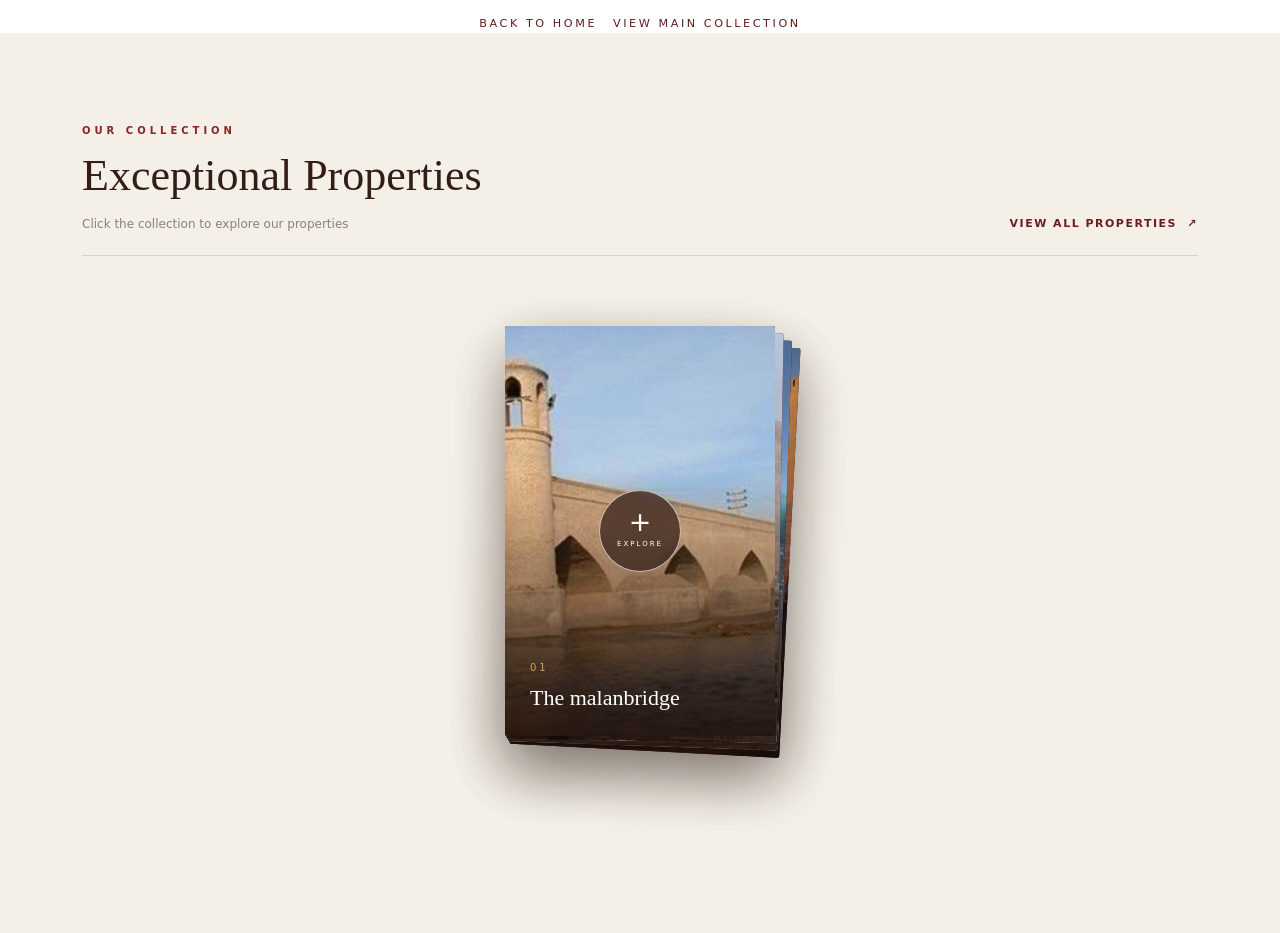
<file: marjan.html>
<!doctype html>
<html lang="en">
  <head>
    <meta charset="UTF-8" />
    <meta name="viewport" content="width=device-width, initial-scale=1.0" />
    <title>Document</title>

    <link rel="stylesheet" href="marjan.css" />
    <link
      href="https://cdn.jsdelivr.net/npm/bootstrap@5.3.3/dist/css/bootstrap.min.css"
      rel="stylesheet"
    />

    <link
      rel="stylesheet"
      href="https://cdnjs.cloudflare.com/ajax/libs/font-awesome/6.5.2/css/all.min.css"
    />
  </head>
  <body>
    <nav class="top-nav">
      <a href="index.html">Back to home</a>
      <a href="index.html#properties">View main collection</a>
    </nav>

    <section class="properties-section">
      <div class="container">
        <div class="properties-header">
          <div class="header-text">
            <span class="section-label"> OUR COLLECTION </span>

            <h2>Exceptional Properties</h2>

            <p>Click the collection to explore our properties</p>
          </div>

          <a href="index.html#properties" class="view-all">
            VIEW ALL PROPERTIES
            <span>↗</span>
          </a>
        </div>

        <div class="property-stack" id="propertyStack">
          <div class="property-card card-1">
            <div class="property-image">
              <img src="images/malanbridge.jpg" alt="The Westbourne House" />

              <div class="image-overlay">
                <div class="property-info">
                  <span> 01 </span>

                  <h3>The malanbridge</h3>
                </div>
              </div>
            </div>
          </div>

          <div class="property-card card-2">
            <div class="property-image">
              <img src="images/minarets.jpg" alt="Villa Hellerza" />

              <div class="image-overlay">
                <div class="property-info">
                  <span> 02 </span>

                  <h3>the minarets</h3>
                </div>
              </div>
            </div>
          </div>

          <div class="property-card card-3">
            <div class="property-image">
              <img src="images/mosque.jpg" alt="The Grange" />

              <div class="image-overlay">
                <div class="property-info">
                  <span> 03 </span>

                  <h3>The mosque</h3>
                </div>
              </div>
            </div>
          </div>

          <div class="property-card card-4">
            <div class="property-image">
              <img
                src="images/second catediral.jpg"
                alt="Kensington Residence"
              />

              <div class="image-overlay">
                <div class="property-info">
                  <span> 04 </span>

                  <h3>the catediral</h3>
                </div>
              </div>
            </div>
          </div>

          <button
            type="button"
            class="stack-button"
            id="stackButton"
            aria-label="Explore properties"
          >
            <span class="plus"> + </span>

            <span class="explore-text"> EXPLORE </span>
          </button>
        </div>
      </div>
    </section>

    <script>
      const stack = document.getElementById("propertyStack");

      const button = document.getElementById("stackButton");

      button.addEventListener("click", function () {
        stack.classList.toggle("open");
      });
    </script>
  </body>
</html>
</file>
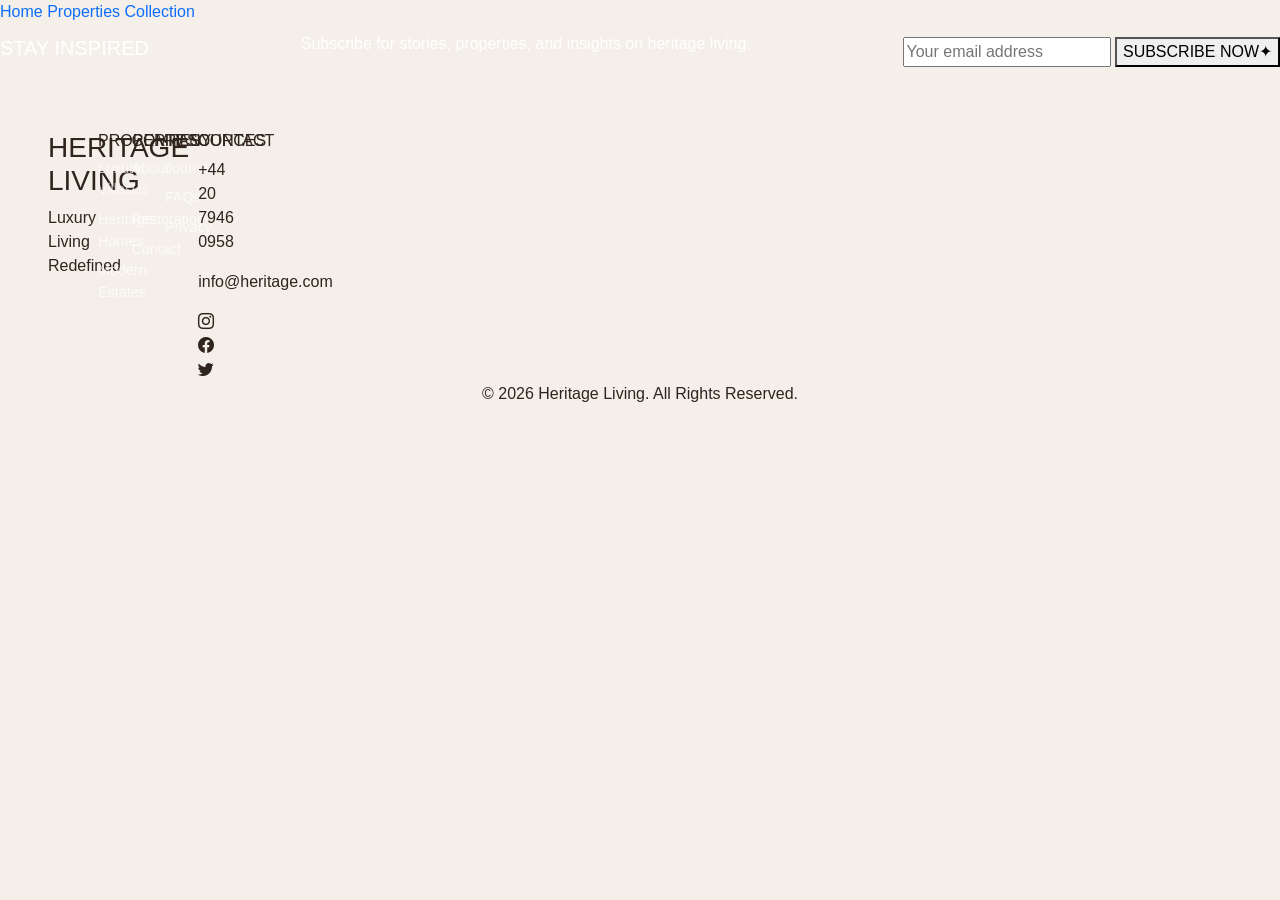
<file: sadiah.html>
<!doctype html>
<html lang="en">
  <head>
    <meta charset="UTF-8" />
    <meta name="viewport" content="width=device-width, initial-scale=1.0" />
    <title>Document</title>

    <link
      href="https://cdn.jsdelivr.net/npm/bootstrap@5.3.3/dist/css/bootstrap.min.css"
      rel="stylesheet"
    />

    <!-- Bootstrap Icons -->
    <link
      href="https://cdn.jsdelivr.net/npm/bootstrap-icons@1.11.3/font/bootstrap-icons.css"
      rel="stylesheet"
    />

    <!-- Fonts -->
    <link
      href="https://fonts.googleapis.com/css2?family=Playfair+Display:wght@600&family=Montserrat:wght@300;400&display=swap"
      rel="stylesheet"
    />

    <!-- CSS -->
    <link rel="stylesheet" href="style.css?v=20260930-3" />
  </head>
  <body>
    <nav class="mini-nav">
      <a href="index.html">Home</a>
      <a href="index.html#properties">Properties</a>
      <a href="marjan.html">Collection</a>
    </nav>

    <footer>
      <div class="footer-top text-center text-white">
        <h5>STAY INSPIRED</h5>
        <p>
          Subscribe for stories, properties, and insights on heritage living.
        </p>

        <div class="subscribe-box">
          <input type="email" placeholder="Your email address" />
          <button>SUBSCRIBE NOW✦</button>
        </div>
      </div>

      <div class="footer-main">
        <div class="container-fluid px-3 px-md-5">
          <div class="row g-4">
            <div class="col-12 col-sm-6 col-md-3">
              <h3 class="logo">HERITAGE<br /><span>LIVING</span></h3>
              <p class="small-text">Luxury Living Redefined</p>
            </div>

            <div class="col-12 col-sm-6 col-md-2">
              <h6>PROPERTIES</h6>
              <ul>
                <li><a href="index.html#properties">Luxury Villas</a></li>
                <li><a href="index.html#properties">Heritage Homes</a></li>
                <li><a href="marjan.html">Modern Estates</a></li>
              </ul>
            </div>

            <div class="col-12 col-sm-6 col-md-2">
              <h6>COMPANY</h6>
              <ul>
                <li><a href="about.html">About Us</a></li>
                <li><a href="index.html#restoration">Restoration</a></li>
                <li><a href="about.html">Contact</a></li>
              </ul>
            </div>

            <div class="col-12 col-sm-6 col-md-2">
              <h6>RESOURCES</h6>
              <ul>
                <li><a href="shakofa.html">Journal</a></li>
                <li><a href="index.html#stories">FAQs</a></li>
                <li><a href="index.html">Privacy</a></li>
              </ul>
            </div>

            <div class="col-12 col-sm-6 col-md-3">
              <h6>CONTACT</h6>
              <p>+44 20 7946 0958</p>
              <p>info@heritage.com</p>

              <div class="social-icons">
                <i class="bi bi-instagram"></i>
                <i class="bi bi-facebook"></i>
                <i class="bi bi-twitter"></i>
              </div>
            </div>
          </div>
        </div>
      </div>

      <div class="footer-bottom text-center">
        © 2026 Heritage Living. All Rights Reserved.
      </div>
    </footer>
  </body>
</html>
</file>
<file: marjan.css>
* {
  box-sizing: border-box;
}

body {
  margin: 0;

  background: #f4f0e8;

  font-family: Arial, sans-serif;
}

.top-nav {
  display: flex;
  justify-content: center;
  gap: 1rem;
  padding: 1rem 1.5rem 0;
  font-size: 0.7rem;
  letter-spacing: 0.16rem;
  text-transform: uppercase;
}

.top-nav a {
  color: #5f1d1d;
  text-decoration: none;
  transition:
    opacity 0.25s ease,
    transform 0.25s ease;
}

.top-nav a:hover {
  opacity: 0.8;
  transform: translateY(-1px);
}

.properties-section {
  min-height: 100vh;

  padding: 90px 0 120px;

  background: #f4f0e8;

  overflow: hidden;
}

.properties-header {
  display: flex;

  justify-content: space-between;

  align-items: flex-end;

  margin-bottom: 70px;

  padding-bottom: 22px;

  border-bottom: 1px solid rgba(70, 45, 30, 0.15);
}

.section-label {
  display: block;

  margin-bottom: 12px;

  color: #8b2227;

  font-size: 10px;

  font-weight: 600;

  letter-spacing: 4px;
}

.header-text h2 {
  margin: 0;

  color: #321d17;

  font-family: Georgia, serif;

  font-size: 44px;

  font-weight: 400;
}

.header-text p {
  margin: 12px 0 0;

  color: #8a817a;

  font-size: 12px;
}

.view-all {
  color: #6d1d22;

  font-size: 11px;

  font-weight: 600;

  letter-spacing: 1.5px;

  text-decoration: none;

  transition: color 0.3s ease;
}

.view-all span {
  display: inline-block;

  margin-left: 5px;
}

.view-all:hover {
  color: #9c292e;
}

.property-stack {
  position: relative;

  width: 270px;

  height: 410px;

  margin: 0 auto;

  perspective: 1200px;
}

.property-card {
  position: absolute;

  top: 0;

  left: 0;

  width: 270px;

  height: 410px;

  overflow: hidden;

  background: #2a1712;

  border-radius: 2px;

  box-shadow: 0 25px 60px rgba(40, 25, 15, 0.2);

  cursor: pointer;

  transform-origin: center center;

  transition:
    transform 1s cubic-bezier(0.8, 1, 0.3, 1),
    box-shadow 0.7s ease;
}

.card-1 {
  z-index: 4;

  transform: translate(0, 0) rotate(0deg);
}

.card-2 {
  z-index: 3;

  transform: translate(5px, 5px) rotate(1deg);
}

.card-3 {
  z-index: 2;

  transform: translate(10px, 10px) rotate(2deg);
}

.card-4 {
  z-index: 1;

  transform: translate(15px, 15px) rotate(3deg);
}

.property-image {
  position: relative;

  width: 100%;

  height: 100%;

  overflow: hidden;
}

.property-image img {
  width: 100%;

  height: 100%;

  display: block;

  object-fit: cover;

  transform: scale(1.04);

  transition:
    transform 1.2s cubic-bezier(0.16, 1, 0.3, 1),
    filter 0.8s ease;
}

.property-image::after {
  content: "";

  position: absolute;

  inset: 0;

  background: linear-gradient(
    to top,
    rgba(25, 10, 5, 0.85),
    rgba(25, 10, 5, 0.05) 65%
  );

  z-index: 1;

  pointer-events: none;
}

.property-card:hover .property-image img {
  transform: scale(1.1);

  filter: brightness(0.72) contrast(1.05);
}

.property-image::before {
  content: "";

  position: absolute;

  top: 0;

  left: -120%;

  width: 70%;

  height: 100%;

  z-index: 3;

  background: linear-gradient(
    90deg,
    transparent,
    rgba(255, 255, 255, 0.18),
    transparent
  );

  transform: skewX(-20deg);

  transition: left 1s cubic-bezier(0.16, 1, 0.3, 1);
}

.property-card:hover .property-image::before {
  left: 140%;
}

.image-overlay {
  position: absolute;

  left: 25px;

  right: 25px;

  bottom: 25px;

  z-index: 4;

  color: white;
}

.property-info span {
  color: #d6a16a;

  font-size: 10px;

  letter-spacing: 3px;
}

.property-info h3 {
  margin: 7px 0 0;

  color: white;

  font-family: Georgia, serif;

  font-size: 22px;

  font-weight: 400;

  line-height: 1.15;
}

.property-stack.open .card-1 {
  transform: translateX(-405px) rotate(-5deg);
}

.property-stack.open .card-2 {
  transform: translateX(-135px) rotate(-2deg);
}

.property-stack.open .card-3 {
  transform: translateX(135px) rotate(2deg);
}

.property-stack.open .card-4 {
  transform: translateX(405px) rotate(5deg);
}

.property-stack.open .property-card:hover {
  z-index: 10;

  transform: translateY(-15px) scale(1.03);
}

.stack-button {
  position: absolute;

  top: 50%;

  left: 50%;

  z-index: 20;

  width: 82px;

  height: 82px;

  display: flex;

  flex-direction: column;

  align-items: center;

  justify-content: center;

  padding: 0;

  border: 1px solid rgba(255, 255, 255, 0.65);

  border-radius: 50%;

  background: rgba(45, 25, 20, 0.68);

  color: white;

  backdrop-filter: blur(8px);

  cursor: pointer;

  transform: translate(-50%, -50%);

  transition:
    width 0.5s ease,
    height 0.5s ease,
    background 0.5s ease,
    transform 0.6s cubic-bezier(0.16, 1, 0.3, 1);
}

.stack-button:hover {
  width: 92px;

  height: 92px;

  background: #7f2025;

  transform: translate(-50%, -50%) rotate(5deg);
}

.plus {
  display: block;

  font-size: 27px;

  font-weight: 300;

  line-height: 20px;

  transition: transform 0.7s cubic-bezier(0.16, 1, 0.3, 1);
}

.explore-text {
  margin-top: 7px;

  font-size: 7px;

  letter-spacing: 2px;
}

.property-stack.open .plus {
  transform: rotate(45deg);
}

.property-stack.open .property-card {
  box-shadow: 0 30px 70px rgba(40, 20, 10, 0.2);
}

@media (max-width: 1200px) {
  .property-stack.open .card-1 {
    transform: translateX(-330px) rotate(-5deg);
  }

  .property-stack.open .card-2 {
    transform: translateX(-110px) rotate(-2deg);
  }

  .property-stack.open .card-3 {
    transform: translateX(110px) rotate(2deg);
  }

  .property-stack.open .card-4 {
    transform: translateX(330px) rotate(5deg);
  }
}

@media (max-width: 900px) {
  .properties-section {
    padding: 70px 0 100px;
  }

  .properties-header {
    margin-bottom: 55px;
  }

  .header-text h2 {
    font-size: 36px;
  }

  .property-stack.open .card-1 {
    transform: translateX(-250px) rotate(-6deg) scale(0.9);
  }

  .property-stack.open .card-2 {
    transform: translateX(-82px) rotate(-2deg) scale(0.9);
  }

  .property-stack.open .card-3 {
    transform: translateX(82px) rotate(2deg) scale(0.9);
  }

  .property-stack.open .card-4 {
    transform: translateX(250px) rotate(6deg) scale(0.9);
  }
}

@media (max-width: 600px) {
  .properties-section {
    padding: 60px 0 80px;
  }

  .properties-header {
    flex-direction: column;

    align-items: flex-start;

    gap: 20px;

    margin-bottom: 45px;
  }

  .header-text h2 {
    font-size: 30px;
  }

  .header-text p {
    font-size: 11px;
  }

  .property-stack {
    width: 230px;

    height: 350px;
  }

  .property-card {
    width: 230px;

    height: 350px;
  }

  .property-stack.open .card-1 {
    transform: translate(-120px, -190px) rotate(-7deg) scale(0.78);
  }

  .property-stack.open .card-2 {
    transform: translate(120px, -190px) rotate(7deg) scale(0.78);
  }

  .property-stack.open .card-3 {
    transform: translate(-120px, 190px) rotate(-7deg) scale(0.78);
  }

  .property-stack.open .card-4 {
    transform: translate(120px, 190px) rotate(7deg) scale(0.78);
  }

  .stack-button {
    width: 72px;

    height: 72px;
  }

  .stack-button:hover {
    width: 80px;

    height: 80px;
  }
}
@media (max-width: 400px) {
  .header-text h2 {
    font-size: 27px;
  }

  .property-stack {
    width: 210px;

    height: 320px;
  }

  .property-card {
    width: 210px;

    height: 320px;
  }

  .property-stack.open .card-1 {
    transform: translate(-90px, -165px) rotate(-6deg) scale(0.68);
  }

  .property-stack.open .card-2 {
    transform: translate(90px, -165px) rotate(6deg) scale(0.68);
  }

  .property-stack.open .card-3 {
    transform: translate(-90px, 165px) rotate(-6deg) scale(0.68);
  }

  .property-stack.open .card-4 {
    transform: translate(90px, 165px) rotate(6deg) scale(0.68);
  }
}

.property-stack.open .property-card:hover .property-image img {
  transform: scale(1.045);
  filter: brightness(0.82);
}
</file>
<file: style.css>
:root {
  --bg: #f4efe8;
  --panel: #f7f2eb;
  --card: #f0eae1;
  --ink: #2f241e;
  --muted: #6f655f;
  --soft: #a08a74;
  --line: rgba(77, 50, 37, 0.12);
  --brand: #5f1d1d;
  --brand-2: #7d2e2b;
  --gold: #d3b07f;
  --shadow: rgba(25, 18, 15, 0.12);
}

* {
  box-sizing: border-box;
}

html {
  scroll-behavior: smooth;
}

body {
  margin: 0;
  font-family: "DM Sans", Arial, sans-serif;
  background: var(--bg);
  color: var(--ink);
}

a {
  text-decoration: none;
}

a:hover,
a:focus-visible {
  text-decoration: none;
}

img {
  max-width: 100%;
  display: block;
}

:focus-visible {
  outline: 2px solid rgba(95, 29, 29, 0.7);
  outline-offset: 3px;
}

.page-shell {
  max-width: 1280px;
  margin: 0 auto;
  background: rgba(255, 255, 255, 0.08);
}

.site-header {
  background: rgba(245, 238, 231, 0.9);
  border-bottom: 1px solid var(--line);
  position: sticky;
  top: 0;
  z-index: 20;
  backdrop-filter: blur(10px);
}

.navbar {
  padding: 1.2rem 0 0.8rem;
}

.navbar .container {
  max-width: 1220px;
}

.brand {
  display: inline-flex;
  align-items: center;
  gap: 0.75rem;
  color: var(--ink);
  font-family: "Playfair Display", serif;
}

.brand-mark {
  width: 42px;
  height: 42px;
  border-radius: 50%;
  display: grid;
  place-items: center;
  background: rgba(95, 29, 29, 0.12);
  color: var(--brand);
  font-size: 1.6rem;
  line-height: 1;
  box-shadow: inset 0 0 0 1px rgba(95, 29, 29, 0.12);
}

.brand-text {
  display: flex;
  flex-direction: column;
  line-height: 1;
}

.brand-text strong {
  font-size: 1.05rem;
  letter-spacing: 0.34rem;
  font-weight: 700;
}

.brand-text small {
  font-size: 0.55rem;
  letter-spacing: 0.28rem;
  text-transform: uppercase;
  color: var(--muted);
  margin-top: 0.15rem;
}

.navbar-nav {
  gap: 1.2rem;
  align-items: center;
}

.nav-link {
  font-size: 0.7rem;
  letter-spacing: 0.18rem;
  text-transform: uppercase;
  color: rgba(46, 30, 25, 0.8);
  padding: 0.25rem 0.35rem !important;
  position: relative;
  transition:
    color 0.25s ease,
    transform 0.25s ease;
}

.nav-link:hover,
.nav-link.active {
  color: var(--ink);
}

.nav-link.active::after,
.nav-link:hover::after {
  content: "";
  position: absolute;
  left: 0;
  right: 0;
  bottom: -0.25rem;
  height: 2px;
  background: var(--brand);
}

.nav-link:hover {
  transform: translateY(-1px);
}

.nav-actions {
  display: flex;
  align-items: center;
  gap: 0.75rem;
}

.nav-dots {
  width: 58px;
  height: 58px;
  border: 0;
  border-radius: 18px;
  background: rgba(95, 29, 29, 0.9);
  box-shadow: 0 10px 24px rgba(95, 29, 29, 0.18);
  display: inline-flex;
  align-items: center;
  justify-content: center;
  position: relative;
  transition:
    transform 0.25s ease,
    box-shadow 0.25s ease,
    background 0.25s ease;
}

.nav-dots:hover {
  transform: translateY(-2px);
  box-shadow: 0 14px 30px rgba(95, 29, 29, 0.25);
  background: rgba(122, 39, 40, 0.94);
}

.nav-dots::before,
.nav-dots::after,
.nav-dots span {
  content: "";
  width: 7px;
  height: 7px;
  border-radius: 50%;
  background: rgba(255, 255, 255, 0.9);
  display: block;
  position: absolute;
}

.nav-dots::before {
  top: 18px;
  left: 21px;
}
.nav-dots::after {
  top: 18px;
  right: 21px;
}
.nav-dots span {
  top: 18px;
  left: 50%;
  transform: translateX(-50%);
}

.hero-section {
  background: #f3efe8;
  padding: 0 0 2.5rem;
}

.hero-wrap {
  max-width: 1280px;
  margin: 0 auto;
  background: rgba(255, 255, 255, 0.04);
}

.hero-panel {
  position: relative;
  display: grid;
  grid-template-columns: 1.05fr 1.45fr;
  min-height: 660px;
}

.hero-copy {
  padding: 4.2rem 3.9rem 2rem 4.3rem;
  display: flex;
  flex-direction: column;
  justify-content: center;
  background: linear-gradient(
    180deg,
    rgba(248, 243, 237, 0.97),
    rgba(245, 239, 233, 0.95)
  );
}

.hero-kicker {
  display: inline-flex;
  align-items: center;
  gap: 0.75rem;
  color: var(--brand-2);
  font-size: 0.7rem;
  letter-spacing: 0.25rem;
  text-transform: uppercase;
  margin-bottom: 1.2rem;
  font-weight: 600;
}

.hero-kicker::before {
  content: "";
  display: inline-block;
  width: 26px;
  height: 1px;
  background: var(--brand-2);
}

.hero-copy h1 {
  margin: 0;
  font-family: "Playfair Display", serif;
  font-weight: 600;
  line-height: 0.98;
  font-size: clamp(3.1rem, 5vw, 6rem);
  letter-spacing: -0.06em;
  color: #2b1f1c;
}

.hero-copy h1 em {
  font-style: italic;
  font-weight: 500;
  color: #856b5d;
}

.hero-description {
  max-width: 420px;
  margin: 1.8rem 0 2rem;
  color: #6f625a;
  font-size: 1.05rem;
  line-height: 1.7;
}

.hero-button {
  width: fit-content;
  display: inline-flex;
  align-items: center;
  gap: 0.5rem;
  padding: 0.9rem 1.3rem;
  background: var(--brand);
  color: #fff;
  letter-spacing: 0.18rem;
  text-transform: uppercase;
  font-size: 0.66rem;
  font-weight: 700;
  border-radius: 0;
  transition:
    transform 0.25s ease,
    background 0.25s ease,
    box-shadow 0.25s ease;
}

.hero-button:hover {
  background: #7a2728;
  color: #fff;
  transform: translateY(-2px);
  box-shadow: 0 10px 24px rgba(95, 29, 29, 0.18);
}

.hero-metrics {
  margin-top: 2.2rem;
  display: flex;
  gap: 1.4rem;
  flex-wrap: wrap;
}

.hero-metrics div {
  display: flex;
  flex-direction: column;
  gap: 0.25rem;
}

.hero-metrics strong {
  font-family: "Playfair Display", serif;
  font-size: 1.8rem;
  color: var(--brand);
  line-height: 1;
}

.hero-metrics span {
  font-size: 0.7rem;
  text-transform: uppercase;
  letter-spacing: 0.14rem;
  color: var(--muted);
}

.hero-slider {
  position: relative;
  min-height: 660px;
  overflow: hidden;
}

.hero-slider .carousel-item {
  height: 100%;
}

.hero-visual {
  position: relative;
  min-height: 660px;
  overflow: hidden;
  background: #d7c9b8;
}

.hero-visual img {
  width: 100%;
  height: 100%;
  object-fit: cover;
  filter: saturate(0.85) contrast(1.02);
  transition: transform 0.8s ease;
}

.hero-slider:hover .hero-visual img {
  transform: scale(1.04);
}

.hero-visual::after {
  content: "";
  position: absolute;
  inset: 0;
  background: linear-gradient(
    90deg,
    rgba(24, 16, 12, 0.38),
    rgba(24, 16, 12, 0.06)
  );
}

.hero-story {
  position: absolute;
  left: 38px;
  bottom: 32px;
  display: flex;
  align-items: center;
  gap: 0.9rem;
  z-index: 1;
  color: #fff;
  font-size: 0.85rem;
  letter-spacing: 0.14rem;
  text-transform: uppercase;
}

.story-play {
  width: 42px;
  height: 42px;
  border-radius: 50%;
  background: rgba(255, 255, 255, 0.18);
  border: 1px solid rgba(255, 255, 255, 0.25);
  display: grid;
  place-items: center;
  backdrop-filter: blur(2px);
}

.story-play i {
  font-size: 1.2rem;
  transform: translateX(1px);
}

.hero-control {
  width: 52px;
  height: 52px;
  border-radius: 50%;
  background: rgba(255, 255, 255, 0.16);
  border: 1px solid rgba(255, 255, 255, 0.25);
  top: 50%;
  transform: translateY(-50%);
  opacity: 1;
}

.hero-control:hover {
  background: rgba(255, 255, 255, 0.28);
}

.hero-control .carousel-control-prev-icon,
.hero-control .carousel-control-next-icon {
  filter: brightness(0) invert(1);
}

.hero-indicators {
  bottom: 18px;
  right: 28px;
  left: auto;
  margin: 0;
}

.hero-indicators button {
  width: 11px;
  height: 11px;
  border-radius: 50%;
  background-color: rgba(255, 255, 255, 0.5);
  border: 0;
  margin: 0 5px;
}

.hero-indicators .active {
  background-color: #fff;
}

.category-band {
  max-width: 1180px;
  margin: -1.3rem auto 0;
  display: grid;
  grid-template-columns: repeat(5, minmax(0, 1fr));
  background: #754a32;
  border: 1px solid rgba(255, 255, 255, 0.18);
  box-shadow: 0 14px 28px rgba(52, 29, 17, 0.12);
  overflow: hidden;
}

.category-band .pill {
  padding: 1rem 0.75rem;
  text-align: center;
  font-size: 0.68rem;
  font-weight: 600;
  letter-spacing: 0.12rem;
  line-height: 1.5;
  text-transform: uppercase;
  color: rgba(255, 255, 255, 0.9);
  border-right: 1px solid rgba(255, 255, 255, 0.14);
  display: flex;
  align-items: center;
  justify-content: center;
  gap: 0.65rem;
  min-height: 72px;
  white-space: nowrap;
}

.category-band .pill:last-child {
  border-right: 0;
}

.category-band .pill i {
  color: #e3c19a;
  font-size: 1.05rem;
  line-height: 1;
  flex: 0 0 auto;
}

.section-shell {
  max-width: 1180px;
  margin: 4rem auto 0;
  padding: 0 0 0.4rem;
}

.story-section {
  margin-top: 0;
  padding-top: 1rem;
}

.story-head {
  display: block;
  margin-bottom: 1.2rem;
  font-size: 0.7rem;
  letter-spacing: 0.25rem;
  text-transform: uppercase;
  color: var(--brand-2);
  font-weight: 700;
}

.story-title {
  margin: 0;
  font-family: "Playfair Display", serif;
  font-size: clamp(2.4rem, 4vw, 4rem);
  line-height: 1;
  color: #2b1f1c;
  letter-spacing: -0.05em;
}

.story-copy {
  margin-top: 1.2rem;
  max-width: 420px;
  font-size: 1rem;
  line-height: 1.8;
  color: var(--muted);
}

.story-link {
  margin-top: 1.8rem;
  display: inline-block;
  font-size: 0.7rem;
  letter-spacing: 0.18rem;
  text-transform: uppercase;
  color: var(--brand);
  font-weight: 700;
  transition:
    opacity 0.25s ease,
    transform 0.25s ease;
}

.story-link:hover {
  opacity: 0.8;
  transform: translateX(4px);
}

.story-grid {
  display: grid;
  grid-template-columns: repeat(3, minmax(0, 1fr));
  gap: 1.35rem;
  margin-top: 1.7rem;
}

.story-card {
  position: relative;
  overflow: hidden;
  min-height: 290px;
  box-shadow: 0 18px 30px rgba(53, 34, 24, 0.08);
}

.story-card img {
  width: 100%;
  height: 100%;
  object-fit: cover;
  transition: transform 0.6s ease;
}

.story-card:hover img {
  transform: scale(1.05);
}

.properties-section {
  margin-top: 3.8rem;
}

.properties-header {
  display: flex;
  justify-content: space-between;
  align-items: flex-end;
  gap: 1.2rem;
  padding-bottom: 1.3rem;
  border-bottom: 1px solid var(--line);
}

.section-label {
  display: block;
  margin-bottom: 0.55rem;
  color: var(--brand-2);
  font-size: 0.7rem;
  letter-spacing: 0.26rem;
  text-transform: uppercase;
  font-weight: 700;
}

.properties-header h3 {
  margin: 0;
  font-family: "Playfair Display", serif;
  font-size: clamp(2.1rem, 3vw, 3.1rem);
  line-height: 1;
  letter-spacing: -0.06em;
  color: var(--ink);
}

.properties-header p {
  margin: 0.8rem 0 0;
  color: var(--muted);
}

.view-all {
  font-size: 0.75rem;
  font-weight: 700;
  letter-spacing: 0.18rem;
  text-transform: uppercase;
  color: var(--brand-2);
}

.cards-grid {
  margin-top: 2.2rem;
  display: grid;
  grid-template-columns: repeat(4, minmax(0, 1fr));
  gap: 1.2rem;
}

.property-card {
  background: #f8f4ef;
  border: 1px solid rgba(93, 65, 48, 0.08);
  box-shadow: 0 12px 28px rgba(58, 36, 24, 0.03);
  overflow: hidden;
  transition:
    transform 0.25s ease,
    box-shadow 0.25s ease;
}

.property-card:hover {
  transform: translateY(-6px);
  box-shadow: 0 18px 35px rgba(58, 36, 24, 0.1);
}

.property-thumb {
  position: relative;
  overflow: hidden;
  height: 240px;
}

.property-thumb img {
  width: 100%;
  height: 100%;
  object-fit: cover;
}

.property-body {
  padding: 1rem 1rem 1.1rem;
}

.property-top {
  display: flex;
  align-items: center;
  justify-content: space-between;
  gap: 0.7rem;
  margin-bottom: 0.8rem;
}

.property-tag {
  font-size: 0.7rem;
  letter-spacing: 0.16rem;
  text-transform: uppercase;
  color: var(--brand-2);
  font-weight: 700;
}

.property-meta {
  display: flex;
  gap: 0.5rem;
  flex-wrap: wrap;
  color: var(--soft);
  font-size: 0.72rem;
}

.property-meta i {
  margin-right: 0.15rem;
}

.property-title {
  margin: 0 0 0.5rem;
  font-size: 1.05rem;
  color: var(--ink);
  line-height: 1.4;
}

.property-info {
  display: flex;
  align-items: center;
  justify-content: space-between;
  gap: 0.75rem;
  margin-top: 0.8rem;
  padding-top: 0.7rem;
  border-top: 1px solid var(--line);
}

.property-price {
  font-weight: 700;
  color: var(--ink);
}

.property-link {
  font-size: 0.7rem;
  letter-spacing: 0.14rem;
  text-transform: uppercase;
  color: var(--brand-2);
  font-weight: 700;
}

.feature-band {
  margin-top: 3.1rem;
  display: grid;
  grid-template-columns: repeat(4, minmax(0, 1fr));
  gap: 0;
  background: #2b1d18;
}

.feature-item {
  padding: 1.7rem 1.5rem 1.45rem;
  border-right: 1px solid rgba(255, 255, 255, 0.08);
  min-height: 190px;
  color: rgba(255, 255, 255, 0.88);
  transition:
    transform 0.25s ease,
    background 0.25s ease;
}

.feature-item:hover {
  background: rgba(255, 255, 255, 0.02);
  transform: translateY(-4px);
}

.feature-item:last-child {
  border-right: 0;
}

.feature-icon {
  width: 42px;
  height: 42px;
  border-radius: 10px;
  background: rgba(211, 176, 127, 0.12);
  border: 1px solid rgba(211, 176, 127, 0.38);
  display: grid;
  place-items: center;
  margin-bottom: 1rem;
  color: var(--gold);
  font-size: 1.1rem;
}

.feature-item h4 {
  margin: 0 0 0.8rem;
  font-size: 0.78rem;
  letter-spacing: 0.17rem;
  text-transform: uppercase;
  color: rgba(255, 255, 255, 0.94);
}

.feature-item p {
  margin: 0;
  color: rgba(255, 255, 255, 0.72);
  line-height: 1.7;
  font-size: 0.94rem;
}

.quote-block {
  margin-top: 2.8rem;
  background: rgba(255, 255, 255, 0.18);
  border-top: 1px solid var(--line);
  border-bottom: 1px solid var(--line);
  padding: 2rem 0 0;
}

.quote-inner {
  display: grid;
  grid-template-columns: 1.2fr 0.8fr;
  gap: 2rem;
  align-items: center;
}

.quote-copy {
  padding: 1rem 0;
}

.quote-mark {
  font-family: "Playfair Display", serif;
  font-size: 4rem;
  line-height: 1;
  color: var(--brand-2);
  margin-bottom: 0.5rem;
}

.quote-copy p {
  margin: 0;
  font-family: "Playfair Display", serif;
  font-size: clamp(1.4rem, 2.5vw, 2.5rem);
  line-height: 1.2;
  color: #2d211d;
  letter-spacing: -0.04em;
}

.quote-foot {
  margin-top: 1.4rem;
  display: flex;
  align-items: center;
  gap: 1rem;
}

.quote-rule {
  flex: 1;
  height: 1px;
  background: rgba(75, 52, 39, 0.3);
}

.quote-foot span {
  font-size: 0.68rem;
  letter-spacing: 0.22rem;
  text-transform: uppercase;
  color: var(--brand-2);
  font-weight: 700;
}

.quote-image {
  min-height: 330px;
  overflow: hidden;
  box-shadow: 0 18px 28px rgba(35, 21, 15, 0.08);
}

.quote-image img {
  width: 100%;
  height: 100%;
  object-fit: cover;
}

.site-footer {
  padding: 2.2rem 0 3rem;
  background: #1c1513;
  color: rgba(255, 255, 255, 0.8);
}

.footer-shell {
  max-width: 1180px;
  margin: 0 auto;
}

.footer-top {
  display: flex;
  flex-wrap: wrap;
  align-items: center;
  justify-content: space-between;
  gap: 1rem;
  padding: 0.5rem 0 1.6rem;
  border-bottom: 1px solid rgba(255, 255, 255, 0.1);
}

.footer-newsletter {
  display: flex;
  align-items: center;
  gap: 1rem;
  flex-wrap: wrap;
}

.footer-newsletter label {
  font-size: 0.8rem;
  letter-spacing: 0.12rem;
  text-transform: uppercase;
  color: rgba(255, 255, 255, 0.8);
}

.news-form {
  display: flex;
  align-items: center;
  min-width: min(100%, 420px);
}

.news-form input {
  flex: 1;
  height: 46px;
  border: 1px solid rgba(255, 255, 255, 0.2);
  background: rgba(255, 255, 255, 0.03);
  padding: 0 1rem;
  color: #fff;
}

.news-form button {
  height: 46px;
  border: 0;
  background: var(--brand-2);
  color: #fff;
  padding: 0 1.2rem;
  letter-spacing: 0.16rem;
  text-transform: uppercase;
  font-size: 0.72rem;
  font-weight: 700;
}

.socials {
  display: flex;
  gap: 0.55rem;
}

.socials a {
  width: 32px;
  height: 32px;
  border-radius: 50%;
  border: 1px solid rgba(255, 255, 255, 0.12);
  display: grid;
  place-items: center;
  color: #fff;
  font-size: 0.8rem;
  transition:
    transform 0.25s ease,
    border-color 0.25s ease,
    background 0.25s ease;
}

.socials a:hover {
  transform: translateY(-2px);
  border-color: rgba(255, 255, 255, 0.38);
  background: rgba(255, 255, 255, 0.04);
}

.footer-main {
  display: grid;
  grid-template-columns: 1.3fr 1fr 1fr 1fr 1.2fr;
  gap: 2rem;
  padding-top: 2rem;
}

.brand-footer {
  display: inline-flex;
  align-items: center;
  gap: 0.8rem;
  color: #fff;
  margin-bottom: 1rem;
}

.brand-footer .brand-mark {
  background: rgba(211, 176, 127, 0.14);
  color: #f2d8ad;
}

.brand-footer .brand-text strong {
  letter-spacing: 0.24rem;
}

.footer-main h5 {
  margin: 0 0 1rem;
  font-size: 0.72rem;
  letter-spacing: 0.2rem;
  text-transform: uppercase;
  color: rgba(255, 255, 255, 0.7);
}

.footer-main ul {
  list-style: none;
  margin: 0;
  padding: 0;
}

.footer-main li {
  margin-bottom: 0.5rem;
  color: rgba(255, 255, 255, 0.72);
  font-size: 0.9rem;
}

.footer-main a {
  color: inherit;
}

.footer-swipe {
  margin-top: 2rem;
  text-align: center;
  font-size: 0.75rem;
  letter-spacing: 0.2rem;
  text-transform: uppercase;
  color: rgba(255, 255, 255, 0.66);
}

.about-hero {
  padding-top: 4rem;
}

.about-title {
  margin: 0;
  font-family: "Playfair Display", serif;
  font-size: clamp(2.8rem, 5vw, 5rem);
  line-height: 0.98;
  letter-spacing: -0.06em;
  color: var(--ink);
}

.about-lead {
  max-width: 560px;
  margin-top: 1.5rem;
  font-size: 1.08rem;
  line-height: 1.9;
  color: var(--muted);
}

.about-actions {
  margin-top: 2rem;
  display: flex;
  align-items: center;
  gap: 1.2rem;
  flex-wrap: wrap;
}

.secondary-link {
  position: relative;
  font-size: 0.72rem;
  letter-spacing: 0.18rem;
  text-transform: uppercase;
  font-weight: 700;
  color: var(--brand-2);
  transition: color 0.25s ease;
}

.secondary-link::after {
  content: "";
  position: absolute;
  right: 0;
  bottom: -0.3rem;
  left: 0;
  height: 1px;
  background: currentColor;
  transform: scaleX(0);
  transform-origin: left;
  transition: transform 0.3s ease;
}

.secondary-link:hover::after,
.secondary-link:focus-visible::after {
  transform: scaleX(1);
}

.about-image-wrap {
  overflow: hidden;
  box-shadow: 0 22px 40px rgba(37, 25, 18, 0.12);
  transition:
    transform 0.4s ease,
    box-shadow 0.4s ease;
}

.about-image-wrap img {
  width: 100%;
  min-height: 520px;
  object-fit: cover;
  transition: transform 0.7s cubic-bezier(0.2, 0.7, 0.2, 1);
}

.about-stats {
  display: grid;
  grid-template-columns: repeat(4, minmax(0, 1fr));
  gap: 1rem;
  margin-top: 2rem;
}

.stat-card {
  background: rgba(255, 255, 255, 0.4);
  border: 1px solid rgba(75, 52, 39, 0.08);
  padding: 2rem 1.4rem;
  text-align: center;
  transition:
    transform 0.3s ease,
    box-shadow 0.3s ease,
    border-color 0.3s ease;
}

.stat-card strong {
  display: block;
  font-family: "Playfair Display", serif;
  font-size: clamp(2rem, 2.7vw, 3rem);
  color: var(--brand);
}

.stat-card span {
  display: block;
  margin-top: 0.6rem;
  color: var(--muted);
  line-height: 1.7;
  font-size: 0.9rem;
}

.about-story-grid {
  margin-top: 4rem;
}

.info-panel {
  height: 100%;
  background: rgba(255, 255, 255, 0.25);
  border: 1px solid rgba(75, 52, 39, 0.08);
  padding: 2rem 1.5rem;
  transition:
    transform 0.3s ease,
    box-shadow 0.3s ease,
    border-color 0.3s ease;
}

.mini-label {
  display: inline-block;
  color: var(--brand-2);
  font-size: 0.68rem;
  letter-spacing: 0.18rem;
  text-transform: uppercase;
  font-weight: 700;
}

.info-panel h3 {
  margin-top: 1rem;
  font-family: "Playfair Display", serif;
  font-size: clamp(1.8rem, 2.5vw, 2.5rem);
  line-height: 1.1;
  letter-spacing: -0.04em;
  color: var(--ink);
}

.info-panel p {
  margin-top: 0.9rem;
  color: var(--muted);
  line-height: 1.8;
}

.about-values {
  margin-top: 4rem;
}

.values-header {
  margin-bottom: 2rem;
}

.values-header h2,
.journey-header h2,
.cta-box h2 {
  margin: 0;
  font-family: "Playfair Display", serif;
  font-size: clamp(2.2rem, 3vw, 3.4rem);
  line-height: 1.05;
  letter-spacing: -0.05em;
  color: var(--ink);
}

.values-grid {
  display: grid;
  grid-template-columns: repeat(3, minmax(0, 1fr));
  gap: 1.2rem;
}

.value-item {
  background: #f8f3ee;
  border: 1px solid rgba(85, 60, 46, 0.08);
  padding: 2rem 1.4rem;
  transition:
    transform 0.25s ease,
    box-shadow 0.25s ease,
    border-color 0.25s ease;
}

.value-item:hover {
  transform: translateY(-5px);
  box-shadow: 0 16px 30px rgba(40, 25, 15, 0.06);
  border-color: rgba(85, 60, 46, 0.2);
}

.value-item .feature-icon {
  margin-bottom: 1.2rem;
  transition: transform 0.3s ease;
}

.value-item h4 {
  margin: 0 0 0.7rem;
  font-size: 0.82rem;
  letter-spacing: 0.18rem;
  text-transform: uppercase;
  color: var(--brand);
}

.value-item p {
  margin: 0;
  color: var(--muted);
  line-height: 1.8;
}

.about-journey {
  margin-top: 4rem;
}

.journey-header {
  margin-bottom: 2rem;
}

.timeline {
  display: grid;
  gap: 1rem;
}

.timeline-item {
  display: grid;
  grid-template-columns: 120px 1fr;
  gap: 1.2rem;
  align-items: start;
  padding: 1.6rem 1.4rem;
  background: rgba(255, 255, 255, 0.22);
  border: 1px solid rgba(75, 52, 39, 0.08);
  transition:
    transform 0.3s ease,
    box-shadow 0.3s ease,
    border-color 0.3s ease;
}

.timeline-year {
  font-family: "Playfair Display", serif;
  font-size: 2rem;
  color: var(--brand-2);
  transition:
    color 0.3s ease,
    transform 0.3s ease;
}

.timeline-item h4 {
  margin: 0 0 0.4rem;
  font-size: 1.15rem;
  color: var(--ink);
}

.timeline-item p {
  margin: 0;
  color: var(--muted);
  line-height: 1.8;
}

.about-cta {
  margin-top: 4rem;
  margin-bottom: 3rem;
}

.cta-box {
  display: flex;
  align-items: center;
  justify-content: space-between;
  gap: 1.2rem;
  background: #2c1d18;
  color: rgba(255, 255, 255, 0.9);
  padding: 2.2rem 2rem;
  transition: box-shadow 0.35s ease;
}

.cta-box .section-label {
  color: #d9ba86;
}

.cta-box h2 {
  color: #fff;
  margin-top: 0.5rem;
}

@keyframes about-fade-up {
  from {
    opacity: 0;
    transform: translateY(16px);
  }

  to {
    opacity: 1;
    transform: translateY(0);
  }
}

.about-hero,
.about-stats,
.about-story-grid,
.about-values,
.about-journey,
.about-cta {
  animation: about-fade-up 0.65s cubic-bezier(0.2, 0.7, 0.2, 1) both;
}

.about-stats {
  animation-delay: 0.1s;
}

.about-story-grid {
  animation-delay: 0.18s;
}

.about-values {
  animation-delay: 0.26s;
}

.about-journey {
  animation-delay: 0.34s;
}

.about-cta {
  animation-delay: 0.42s;
}

@media (hover: hover) and (pointer: fine) {
  .about-image-wrap:hover {
    transform: translateY(-4px);
    box-shadow: 0 28px 48px rgba(37, 25, 18, 0.18);
  }

  .about-image-wrap:hover img {
    transform: scale(1.035);
  }

  .stat-card:hover,
  .info-panel:hover,
  .timeline-item:hover {
    transform: translateY(-4px);
    border-color: rgba(95, 29, 29, 0.2);
    box-shadow: 0 14px 28px rgba(40, 25, 15, 0.08);
  }

  .value-item:hover .feature-icon {
    transform: translateY(-3px);
  }

  .timeline-item:hover .timeline-year {
    color: var(--brand);
    transform: translateX(4px);
  }

  .cta-box:hover {
    box-shadow: 0 18px 34px rgba(40, 25, 15, 0.12);
  }
}

@media (prefers-reduced-motion: reduce) {
  .about-hero,
  .about-stats,
  .about-story-grid,
  .about-values,
  .about-journey,
  .about-cta,
  .secondary-link,
  .secondary-link::after,
  .about-image-wrap,
  .about-image-wrap img,
  .stat-card,
  .info-panel,
  .value-item,
  .value-item .feature-icon,
  .timeline-item,
  .timeline-year,
  .cta-box {
    animation: none;
    transition: none;
    transform: none;
  }
}

@media (max-width: 1180px) {
  .about-stats {
    grid-template-columns: repeat(2, minmax(0, 1fr));
  }

  .values-grid {
    grid-template-columns: 1fr;
  }
}

@media (max-width: 767px) {
  .about-hero {
    padding-top: 3rem;
  }

  .about-image-wrap img {
    min-height: 320px;
  }

  .about-stats {
    grid-template-columns: 1fr;
  }

  .timeline-item {
    grid-template-columns: 1fr;
  }

  .cta-box {
    flex-direction: column;
    align-items: flex-start;
  }
}

@media (max-width: 1180px) {
  .hero-copy {
    padding-left: 2rem;
    padding-right: 1.5rem;
  }

  .cards-grid {
    grid-template-columns: repeat(2, minmax(0, 1fr));
  }

  .feature-band {
    grid-template-columns: repeat(2, minmax(0, 1fr));
  }

  .footer-main {
    grid-template-columns: repeat(3, minmax(0, 1fr));
  }
}

@media (max-width: 991px) {
  .hero-panel {
    grid-template-columns: 1fr;
  }

  .hero-copy {
    padding-top: 3rem;
    padding-bottom: 1.8rem;
  }

  .hero-visual {
    min-height: 440px;
  }

  .category-band {
    grid-template-columns: repeat(3, minmax(0, 1fr));
  }

  .story-grid {
    grid-template-columns: 1fr;
  }

  .properties-header {
    flex-direction: column;
    align-items: flex-start;
  }

  .quote-inner {
    grid-template-columns: 1fr;
  }
}

@media (max-width: 767px) {
  .page-shell {
    max-width: 100%;
  }

  .navbar {
    padding-top: 0.8rem;
  }

  .navbar-nav {
    gap: 0.6rem;
    padding-top: 0.8rem;
  }

  .nav-link {
    letter-spacing: 0.12rem;
    font-size: 0.64rem;
  }

  .hero-copy h1 {
    font-size: 3rem;
  }

  .hero-description {
    font-size: 0.98rem;
  }

  .category-band {
    grid-template-columns: repeat(2, minmax(0, 1fr));
    margin-top: 0;
  }

  .category-band .pill {
    min-height: 64px;
    padding: 0.75rem 0.4rem;
    gap: 0.45rem;
    font-size: 0.61rem;
    letter-spacing: 0.07rem;
    white-space: normal;
  }

  .category-band .pill:last-child {
    grid-column: 1 / -1;
  }

  .cards-grid,
  .feature-band,
  .footer-main {
    grid-template-columns: 1fr;
  }

  .footer-top {
    align-items: flex-start;
    flex-direction: column;
  }

  .news-form {
    width: 100%;
  }

  .footer-main {
    gap: 1.4rem;
  }
}
</file>
